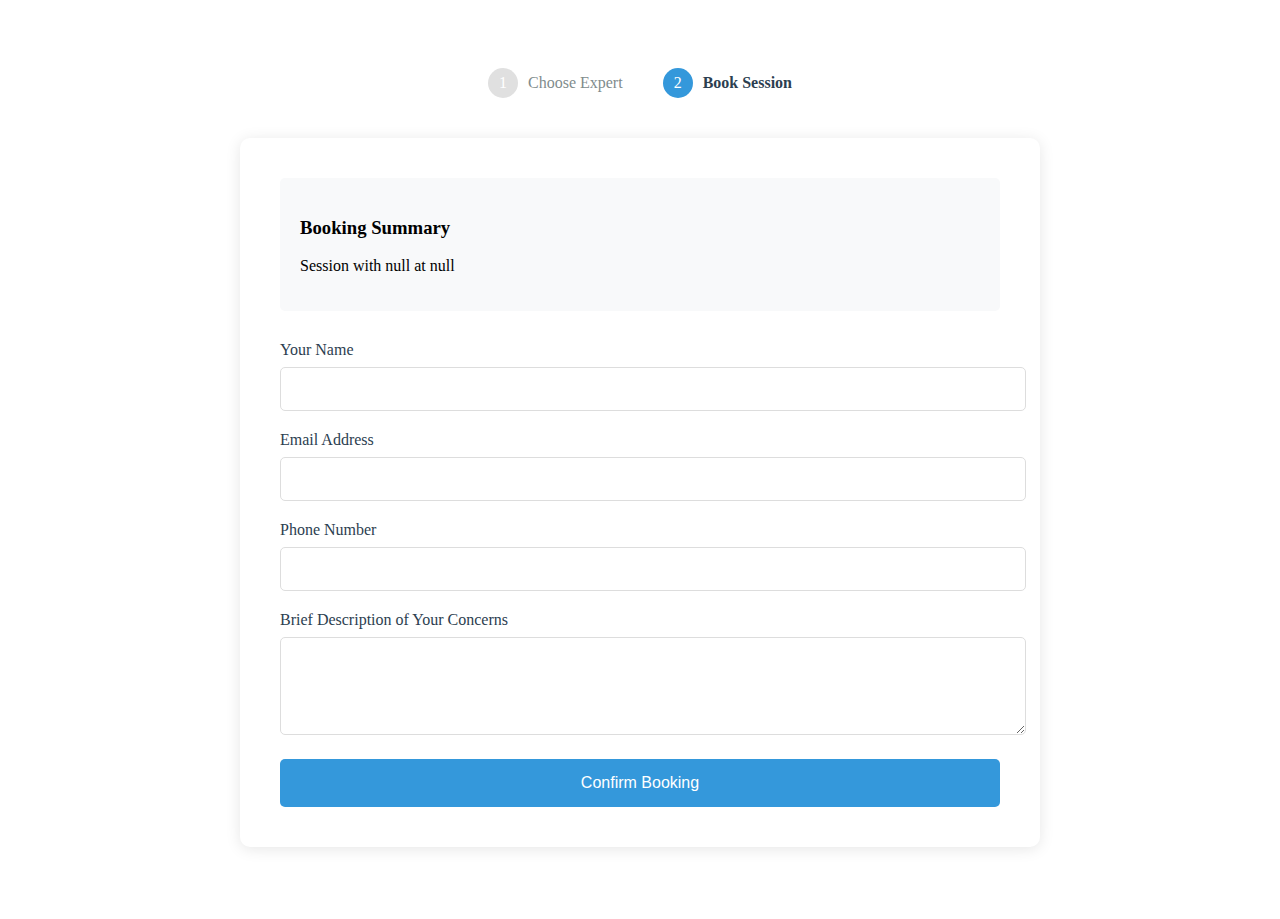
<file: pages/expert.html>
<!DOCTYPE html>
<html lang="en">
<head>
    <meta charset="UTF-8">
    <meta name="viewport" content="width=device-width, initial-scale=1.0">
    <title>Book Session - HealConnect</title>
    <style>
        .booking-section {
            padding: 60px 20px;
            max-width: 800px;
            margin: 0 auto;
        }

        .progress-bar {
            display: flex;
            justify-content: center;
            margin-bottom: 40px;
        }

        .progress-step {
            display: flex;
            align-items: center;
            margin: 0 20px;
        }

        .step-number {
            width: 30px;
            height: 30px;
            border-radius: 50%;
            background-color: #e0e0e0;
            color: #fff;
            display: flex;
            align-items: center;
            justify-content: center;
            margin-right: 10px;
        }

        .step-number.active {
            background-color: #3498db;
        }

        .step-text {
            color: #7f8c8d;
        }

        .step-text.active {
            color: #2c3e50;
            font-weight: bold;
        }

        .booking-form {
            background: white;
            padding: 40px;
            border-radius: 10px;
            box-shadow: 0 2px 15px rgba(0,0,0,0.1);
        }

        .booking-summary {
            background: #f8f9fa;
            padding: 20px;
            border-radius: 5px;
            margin-bottom: 30px;
        }

        .form-group {
            margin-bottom: 20px;
        }

        .form-group label {
            display: block;
            margin-bottom: 8px;
            color: #2c3e50;
        }

        .form-group input, 
        .form-group textarea {
            width: 100%;
            padding: 12px;
            border: 1px solid #ddd;
            border-radius: 5px;
            font-size: 16px;
        }

        .submit-btn {
            background-color: #3498db;
            color: white;
            padding: 15px 30px;
            border: none;
            border-radius: 5px;
            cursor: pointer;
            width: 100%;
            font-size: 16px;
        }

        .submit-btn:hover {
            background-color: #2980b9;
        }
    </style>
</head>
<body>
    <section class="booking-section">
        <div class="progress-bar">
            <div class="progress-step">
                <div class="step-number">1</div>
                <div class="step-text">Choose Expert</div>
            </div>
            <div class="progress-step">
                <div class="step-number active">2</div>
                <div class="step-text active">Book Session</div>
            </div>
        </div>

        <div class="booking-form">
            <div class="booking-summary">
                <h3>Booking Summary</h3>
                <p id="summaryText"></p>
            </div>

            <form id="bookingForm">
                <div class="form-group">
                    <label for="name">Your Name</label>
                    <input type="text" id="name" required>
                </div>

                <div class="form-group">
                    <label for="email">Email Address</label>
                    <input type="email" id="email" required>
                </div>

                <div class="form-group">
                    <label for="phone">Phone Number</label>
                    <input type="tel" id="phone" required>
                </div>

                <div class="form-group">
                    <label for="concerns">Brief Description of Your Concerns</label>
                    <textarea id="concerns" rows="4" required></textarea>
                </div>

                <button type="submit" class="submit-btn">Confirm Booking</button>
            </form>
        </div>
    </section>

    <script>
        // Display booking summary
        const therapist = localStorage.getItem('selectedTherapist');
        const time = localStorage.getItem('selectedTime');
        document.getElementById('summaryText').textContent = 
            `Session with ${therapist} at ${time}`;

        // Handle form submission
        document.getElementById('bookingForm').addEventListener('submit', function(e) {
            e.preventDefault();
            alert('Booking confirmed! You will receive a confirmation email shortly.');
            // Clear localStorage
            localStorage.removeItem('selectedTherapist');
            localStorage.removeItem('selectedTime');
            // Redirect to confirmation page or home
            window.location.href = 'index.html';
        });
    </script>
</body>
</html>
</file>
